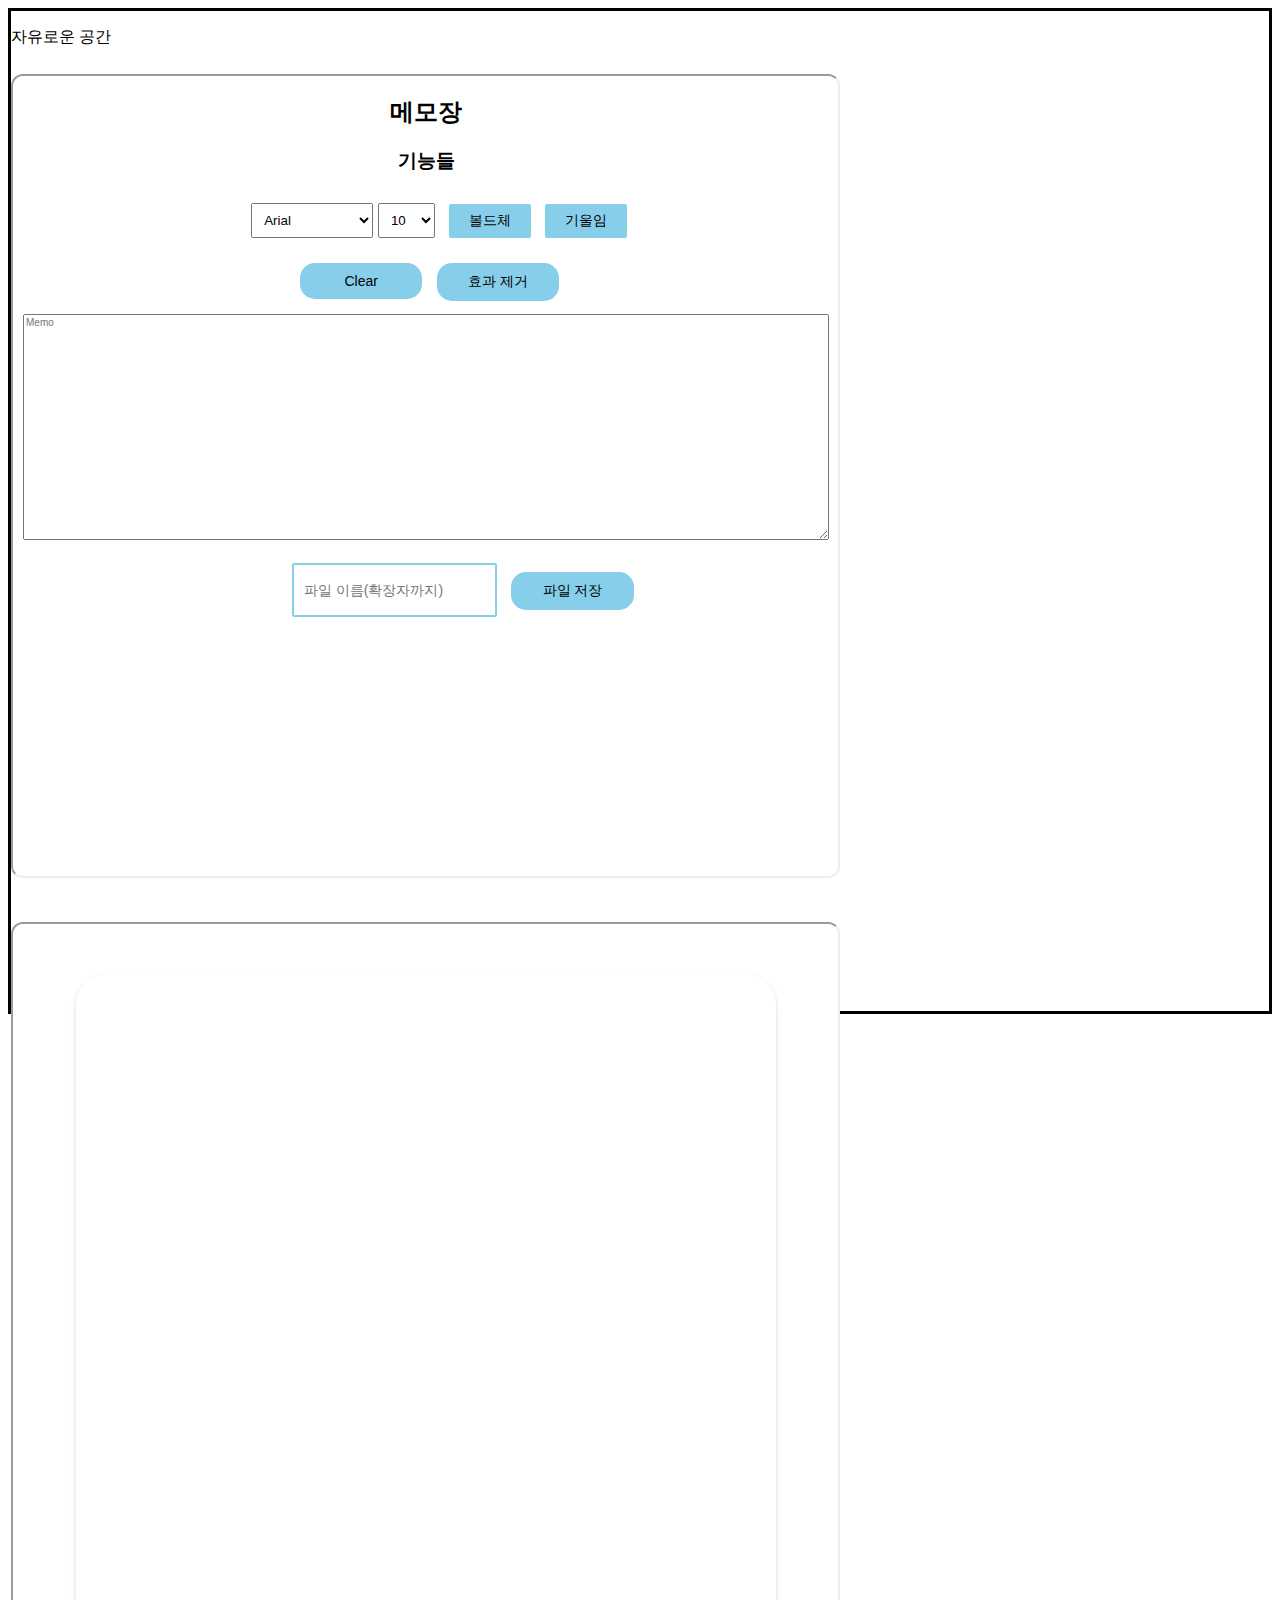
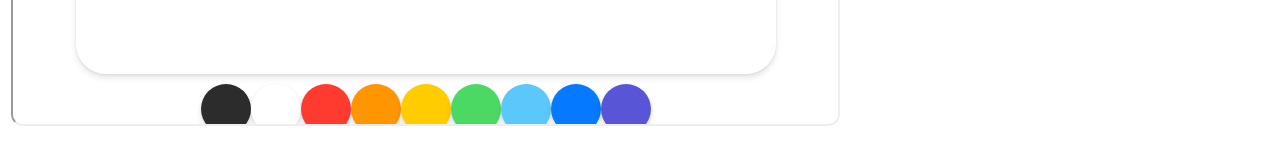
<file: index.html>
<!DOCTYPE html>
<html>
  <head>
    <meta charset="utf-8" />
    <title>팀 프로젝트</title>
    <link type="text/css" rel="stylesheet" href="main.css" />
  </head>
  <body>
    <div class="A_div A_bg">
      <p>자유로운 공간</p>
      <iframe src="1.html" height="800" width="825"> </iframe>
      <iframe src="canvass.html" height="800" width="825"> </iframe>
    </div>
  </body>
</html>
</file>
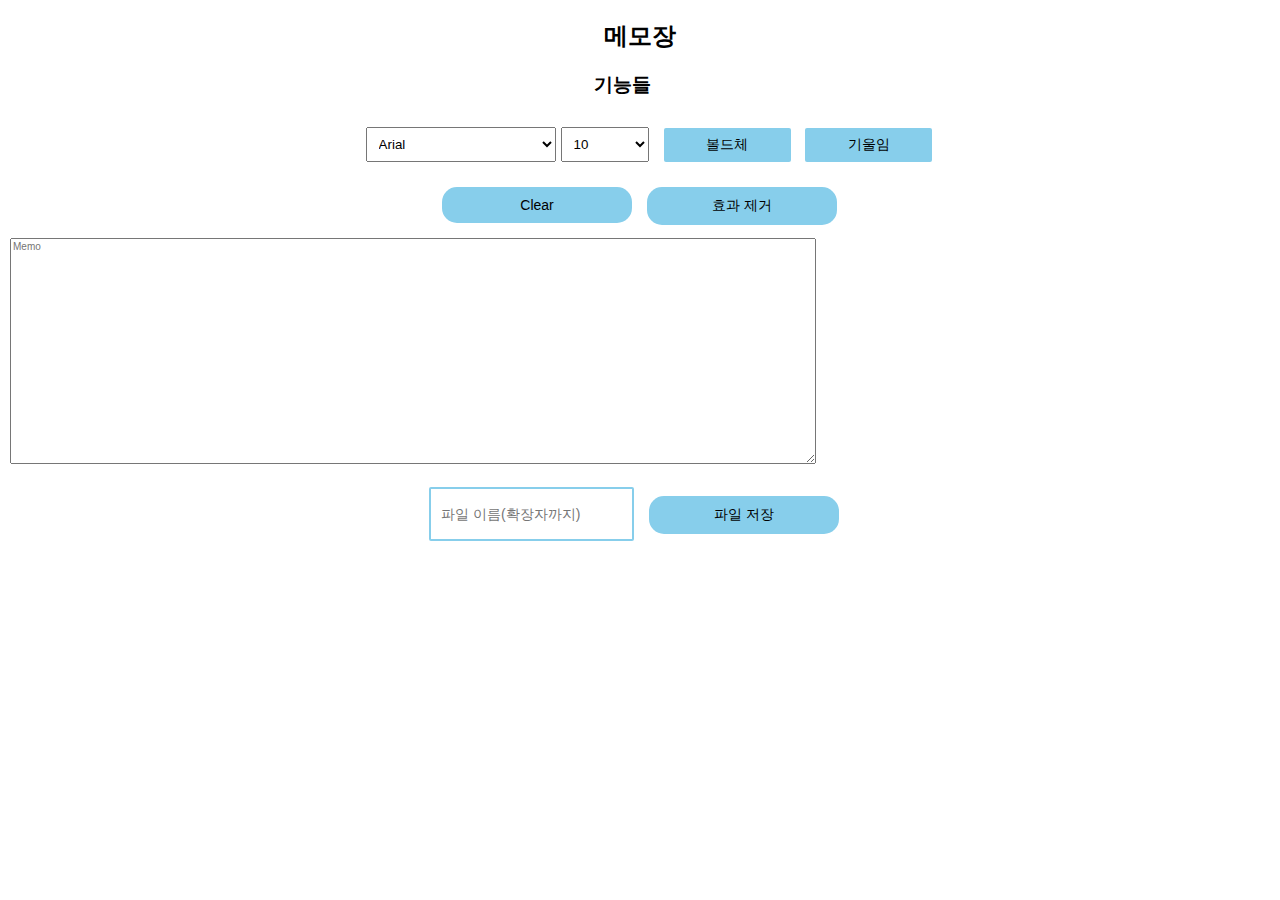
<file: 1.html>
<!DOCTYPE html>
<html>
  <head>
    <meta charset="utf-8" />
    <title>메모장</title>
    <link rel="stylesheet" type="text/css" href="1.css" />
  </head>
  <body>
    <h2>메모장</h2>
    <div class="tools">
      <!--전체 기능-->
      <h3>기능들</h3>
      <select class="font" onchange="changeFont(this)">
        <!--폰트 설정-->
        <option value="Arial">Arial</option>
        <option value="Times New Roman">Times New Roman</option>
        <option value="Georgia">Georgia</option>
        <option value="궁서체">궁서체</option>
        <option value="맑은 고딕">맑은 고딕</option>
        <option value="굴림체">굴림체</option>
      </select>
      <select class="size" onchange="changeSize(this)">
        <!--폰트 크기 설정-->
        <option>10</option>
        <option>11</option>
        <option>12</option>
        <option>14</option>
        <option>16</option>
        <option>18</option>
        <option>20</option>
        <option>30</option>
        <option>40</option>
      </select>
      <!--볼드체와 기울임 효과 설정 버튼-->
      <input type="button" value="볼드체" class="effect" onclick="Bold()" />
      <input type="button" value="기울임" class="effect" onclick="Italic()" />

      <!--전체 삭제와 효과 제거 버튼-->
      <input type="reset" value="Clear" onclick="remove()" />
      <input type="button" value="효과 제거" class="normal" onclick="reset()" />
      <br />

      <!--메모장 필드-->
      <textarea placeholder="Memo" id="content" rows="20" cols="100"></textarea>
      <br /><br />
      <!--파일 이름 설정-->
      <input placeholder="파일 이름(확장자까지)" id="filename" />
      <!--파일 저장 버튼-->
      <button id="download">파일 저장</button>
    </div>

    <script type="text/javascript">
      function changeFont(font) {
        //font의 밸류 값을 fontFamily에 저장
        document.getElementById("content").style.fontFamily = font.value;
      }
      function changeSize(n) {
        var s = document.getElementById("content");
        //size옵션들의 밸류 값을 px단위로 저장
        s.style.fontSize = n.value + "px";
      }
      function Bold() {
        //버튼을 눌렀을 때 노말인 상태라면 볼드체로, 반대일 때는 노말인 상태로 바꾸는 함수
        var bol = document.getElementById("content").style.fontWeight;
        if (bol == "normal") {
          document.getElementById("content").style.fontWeight = "bold";
        } else {
          document.getElementById("content").style.fontWeight = "normal";
        }
      }
      function Italic() {
        //버튼을 눌렀을 때 노말인 상태라면 기울임 효과를 주고, 반대일 때는 노말인 상태로 바꾸는 함수
        var bol = document.getElementById("content").style.fontStyle;
        if (bol == "normal") {
          document.getElementById("content").style.fontStyle = "Italic";
        } else {
          document.getElementById("content").style.fontStyle = "normal";
        }
      }
      function reset() {
        //fontStyle, textDecoration, fontWeight를 모두 초기화하는 함수
        document.getElementById("content").style.fontStyle = "normal";
        document.getElementById("content").style.textDecoration = "none";
        document.getElementById("content").style.fontWeight = "normal";
      }
      function remove() {
        //메모장의 내용, 글꼴, 글자 크기를 초기상태로 되돌리는 함수
        document.getElementById("content").value = "";
        document.getElementById("content").style.fontFamily = "none";
        document.getElementById("content").style.fontSize = "10px";
      }
      function downloadFile(filename, content) {
        const element = document.createElement("a"); //element라는 <a>태그의 DOM객체 생성
        const blob = new Blob([content], {
          type: "plain/text",
        });
        const fileUrl = URL.createObjectURL(blob);
        element.setAttribute("href", fileUrl); //href 속성 추가
        element.setAttribute("download", filename); //download 속성 추가
        element.style.display = "none";
        document.body.appendChild(element);
        element.click();
        document.body.removeChild(element);
      }
      window.onload = () => {
        //웹브라우저 내의 모든 요소가 준비되었을 때 실행
        document.getElementById("download").addEventListener("click", (e) => {
          //파일 저장 버튼이 클릭되었을 때
          const filename = document.getElementById("filename").value;
          const content = document.getElementById("content").value;
          if (filename && content) {
            //두 값이 모드 들어 왔을 때 downloadFile 함수를 호출
            downloadFile(filename, content);
          }
        });
      };
    </script>
  </body>
</html>
</file>
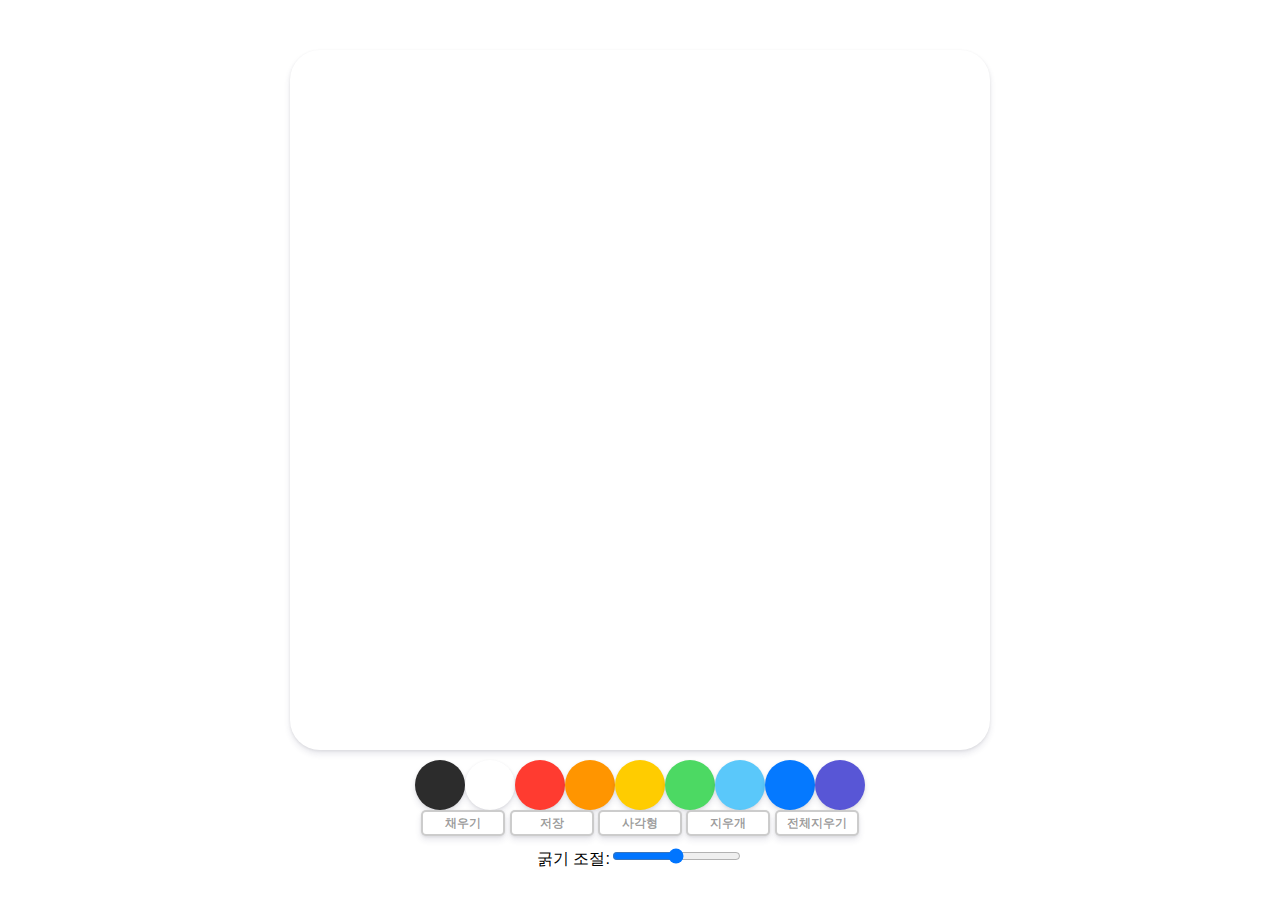
<file: canvass.html>
<!DOCTYPE html>
<html lang="en">
  <head>
    <meta charset="utf-8" />
    <meta http-equiv="X-UA-Compatible" content="IE=edge" />
    <meta name="viewport" content="width=device-width initial-scale=1.0" />
    <link rel="stylesheet" href="styles.css" />
    <title>A+Canvas</title>
  </head>
  <body>
    <canvas id="A+Canvas" class="canvas"></canvas>
    <div class="controls">
      <div class="controls__colors" id="A+Colors">
        <div
          class="controls__color jsColor"
          style="background-color: #2c2c2c"
        ></div>
        <div
          class="controls__color jsColor"
          style="background-color: white"
        ></div>
        <div
          class="controls__color jsColor"
          style="background-color: #ff3b30"
        ></div>
        <div
          class="controls__color jsColor"
          style="background-color: #ff9500"
        ></div>
        <div
          class="controls__color jsColor"
          style="background-color: #ffcc00"
        ></div>
        <div
          class="controls__color jsColor"
          style="background-color: #4cd963"
        ></div>
        <div
          class="controls__color jsColor"
          style="background-color: #5ac8fa"
        ></div>
        <div
          class="controls__color jsColor"
          style="background-color: #0579ff"
        ></div>
        <div
          class="controls__color jsColor"
          style="background-color: #5856d6"
        ></div>
      </div>
      <div class="controls__btns">
        <button id="jsMode">채우기</button>
        <button id="jsSave">저장</button>
        <button id="jsrect">사각형</button>

        <button onclick="colorChange('white')">지우개</button>

        <button onclick="clearAll()">전체지우기</button>
      </div>

      <div class="controls_range">
        굵기 조절:<input
          type="range"
          id="jsRange"
          min="0.1"
          max="10.0"
          value="5.0"
          step="0.1"
        />
      </div>
    </div>
    <script src="canvass.js"></script>
  </body>
</html>
</file>
<file: main.css>
.A_div {
  width: 100x;
  height: 1000px;
  border: solid;
}

.A_bg {
  background-image: url("https://search.pstatic.net/common/?src=http%3A%2F%2Fblogfiles.naver.net%2FMjAyMDA2MjRfMjU3%2FMDAxNTkyOTk4ODQ0MzUy.4l16umEwnztfDkyqUfWJaFT_3iqusCAlYwn6tjJv1Ccg.frvJ8GC16W8XyVqq7ZVPgo-OR1j89bsbfrYM0ydwB5Ag.JPEG.sdon1222%2FIMG_3900.JPG&type=a340");
  background-size: 100% 100%;
}

iframe {
  margin-top: 10px;
  margin-bottom: 30px;

  -moz-border-radius: 12px;
  -webkit-border-radius: 12px;
  border-radius: 12px;
}
</file>
<file: 1.css>
body {
  margin: 0;
  padding: 0;
  background-color: white;
  font-family: "montserrat", sans-serif;
}
h2 {
  text-align: center;
}
h3 {
  margin-left: 46%;
}
.tools {
  margin-left: 10px;
}
.font {
  margin: 10px 0;
  padding: 8px;
  width: 15%;
  font-family: "montserrat", sans-serif;
  margin-left: 28%;
}
.size {
  margin: 10px 0;
  padding: 8px;
  width: 7%;
  font-family: "montserrat", sans-serif;
}
.effect {
  margin: 10px 0;
  padding: 8px;
  width: 10%;
  background-color: skyblue;
  margin-left: 10px;
  color: black;
  border: none;
  outline: none;
  cursor: pointer;
  border-radius: 2px;
  font-size: 14px;
  font-family: "montserrat", sans-serif;
}
.effect:hover {
  background-color: orange;
  transition: 0.5s;
  color: white;
}
textarea {
  width: 800px;
  height: 350x;
  margin-left: 0%;
  font-size: 10px;
  font-family: "montserrat", sans-serif;
}
input[type="reset"] {
  margin: 15px 0;
  padding: 10px;
  width: 15%;
  background-color: skyblue;
  margin-left: 10px;
  color: black;
  border: none;
  outline: none;
  cursor: pointer;
  border-radius: 15px;
  font-size: 14px;
  font-family: "montserrat", sans-serif;
  margin-left: 34%;
}
input[type="reset"]:hover {
  background-color: orange;
  transition: 0.5s;
  color: white;
}
.normal {
  margin: 10px 0;
  padding: 10px;
  width: 15%;
  background-color: skyblue;
  margin-left: 10px;
  color: black;
  border: none;
  outline: none;
  cursor: pointer;
  border-radius: 15px;
  font-size: 14px;
  font-family: "montserrat", sans-serif;
}
.normal:hover {
  background-color: orange;
  transition: 0.5s;
  color: white;
}
#filename {
  border: 2px solid skyblue;
  border-radius: 2px;
  color: #052a53;
  padding: 0 10px;
  height: 50px;
  line-height: 50px;
  font-size: 14px;
  margin-left: 33%;
  font-family: "montserrat", sans-serif;
}
#download {
  margin: 10px 0;
  padding: 10px;
  width: 15%;
  background-color: skyblue;
  margin-left: 10px;
  color: black;
  border: none;
  outline: none;
  cursor: pointer;
  border-radius: 15px;
  font-size: 14px;
  font-family: "montserrat", sans-serif;
}
#download:hover {
  background-color: orange;
  transition: 0.5s;
  color: white;
}
</file>
<file: styles.css>
@import "reset.css";

body {
  background-color: white;
  font-family: -apple-system, BlinkMacSystemFont, "Segoe UI", Roboto, Oxygen,
    Ubuntu, Cantarell, "Open Sans", "Helvetica Neue", sans-serif;
  display: flex;
  flex-direction: column;
  align-items: center;
  padding: 50px;
}

.canvas {
  width: 700px;
  height: 700px;
  background-color: white;
  border-radius: 30px;
  box-shadow: 0 4px 6px rgba(50, 50, 93, 0.11), 0 1px 3px rgba(0, 0, 0, 0.08);
}



.controls {
  margin-top: 10px;
  display: flex;
  flex-direction: column;
  align-items: center;
}

.controls .controls__colors {
  display: flex;
}

.controls__colors .controls__color {
  width: 50px;
  height: 50px;
  border-radius: 25px;
  box-shadow: 0 4px 6px rgba(50, 50, 93, 0.11), 0 1px 3px rgba(0, 0, 0, 0.08);
  cursor: pointer;
}

.controls .controls__btns {
  margin-bottom: 10px;
}

.controls__btns button {
  all: unset;
  cursor: pointer;
  background-color: white;
  padding: 5px 0;
  width: 80px;
  text-align: center;
  border-radius: 5px;
  border: 2px solid rgba(0, 0, 0, 0.2);
  color: rgba(0, 0, 0, 0.4);
  text-transform: uppercase;
  font-weight: 800;
  font-size: 12px;
  box-shadow: 0 4px 6px rgba(50, 50, 93, 0.11), 0 1px 3px rgba(0, 0, 0, 0.08);
}

.controls__btns button:active {
  transform: scale(0.97);
}

.controls .controls__range {
  margin-bottom: 30px;
}
</file>
